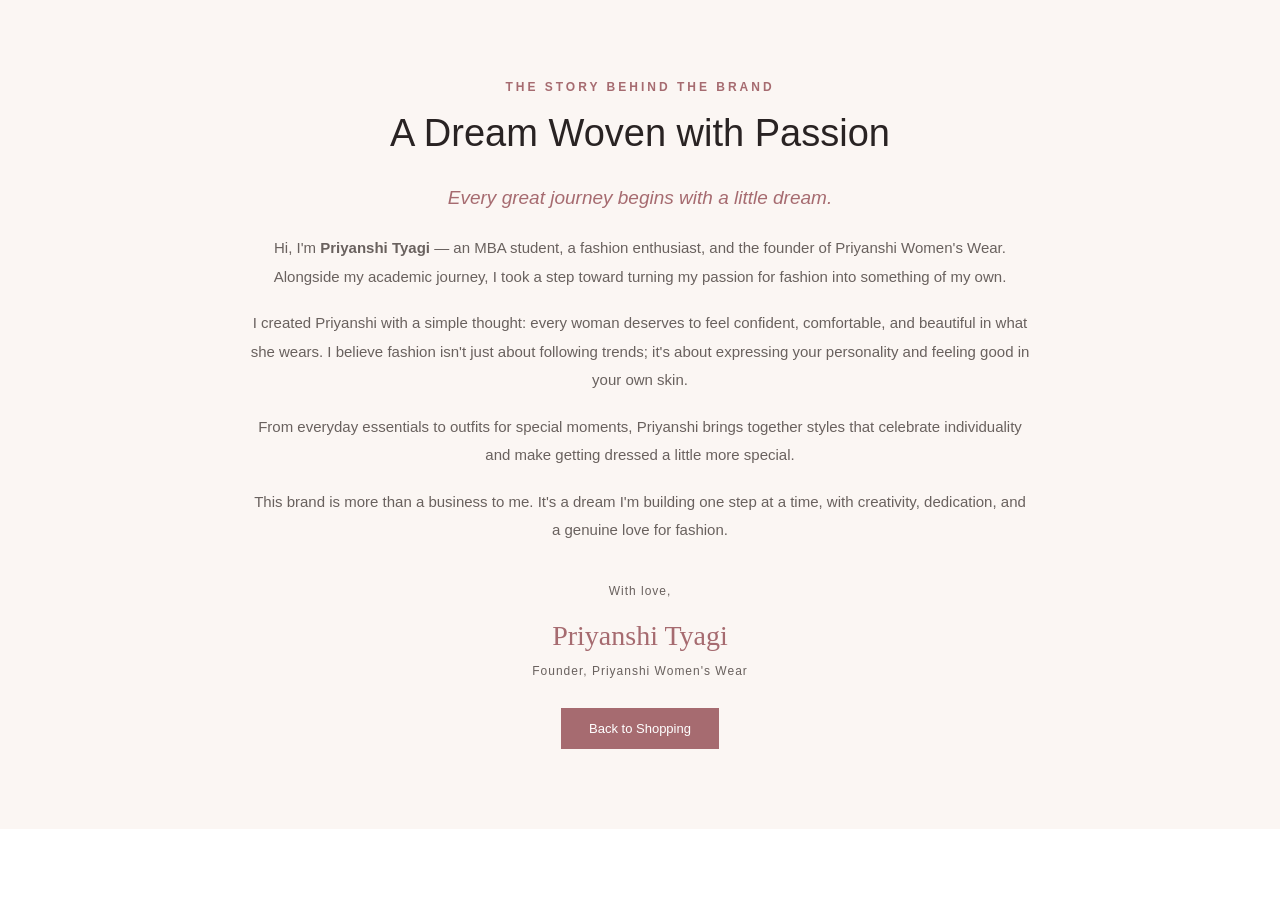
<file: about.html>
<!DOCTYPE html>
<html lang="en">

<head>
  <meta charset="UTF-8">
  <meta name="viewport" content="width=device-width, initial-scale=1.0">
  <title>About Us | Priyanshi Women's Wear</title>
  <link rel="stylesheet" href="./assets/css/style-prefix.css">

  <style>
    .about-page {
      min-height: 75vh;
      padding: 80px 20px;
      background: #fbf6f3;
      display: flex;
      align-items: center;
      justify-content: center;
    }

    .about-content {
      max-width: 780px;
      text-align: center;
      margin: auto;
    }

    .about-subtitle {
      color: #a66b70;
      font-size: 12px;
      font-weight: 600;
      letter-spacing: 3px;
      margin-bottom: 18px;
    }

    .about-title {
      color: #292323;
      font-size: 38px;
      font-weight: 500;
      margin-bottom: 25px;
    }

    .about-content p {
      color: #69615e;
      font-size: 15px;
      line-height: 1.9;
      margin-bottom: 18px;
    }

    .about-content .about-intro {
      color: #a66b70;
      font-size: 19px;
      font-style: italic;
    }

    .about-signature {
      margin: 35px 0 25px;
    }

    .about-signature h3 {
      color: #a66b70;
      font-family: cursive;
      font-size: 28px;
      font-weight: 500;
      margin: 8px 0;
    }

    .about-signature p {
      font-size: 12px;
      letter-spacing: 1px;
    }

    .about-button {
      display: inline-block;
      padding: 13px 28px;
      background: #a66b70;
      color: #fff;
      text-decoration: none;
      font-size: 13px;
      transition: background 0.25s ease;
    }

    .about-button:hover {
      background: #855158;
    }

    @media (max-width: 600px) {
      .about-page {
        padding: 50px 20px;
      }

      .about-title {
        font-size: 29px;
      }
    }
  </style>
</head>

<body>

  <main class="about-page">
    <section class="about-content">

      <div class="about-subtitle">THE STORY BEHIND THE BRAND</div>

      <h1 class="about-title">A Dream Woven with Passion</h1>

      <p class="about-intro">
        Every great journey begins with a little dream.
      </p>

      <p>
        Hi, I'm <strong>Priyanshi Tyagi</strong> — an MBA student,
        a fashion enthusiast, and the founder of Priyanshi Women's Wear.
        Alongside my academic journey, I took a step toward turning my
        passion for fashion into something of my own.
      </p>

      <p>
        I created Priyanshi with a simple thought: every woman deserves
        to feel confident, comfortable, and beautiful in what she wears.
        I believe fashion isn't just about following trends; it's about
        expressing your personality and feeling good in your own skin.
      </p>

      <p>
        From everyday essentials to outfits for special moments, Priyanshi
        brings together styles that celebrate individuality and make
        getting dressed a little more special.
      </p>

      <p>
        This brand is more than a business to me. It's a dream I'm
        building one step at a time, with creativity, dedication,
        and a genuine love for fashion.
      </p>

      <div class="about-signature">
        <p>With love,</p>
        <h3>Priyanshi Tyagi</h3>
        <p>Founder, Priyanshi Women's Wear</p>
      </div>

      <a href="./index.html" class="about-button">
        Back to Shopping
      </a>

    </section>
  </main>

</body>
</html>
</file>
<file: assets/css/style-prefix.css>
/*-----------------------------------*\
  #style.css
\*-----------------------------------*/

/**
 * copyright 2022 @codewithsadee 
 */





/*-----------------------------------*\
  #CUSTOM PROPERTY
\*-----------------------------------*/

:root {

  /**
   * colors
   */

  --spanish-gray: hsl(0, 0%, 60%);
  --sonic-silver: hsl(0, 0%, 47%);
  --eerie-black: hsl(0, 0%, 13%);
  --salmon-pink: hsl(353, 100%, 78%);
  --sandy-brown: hsl(29, 90%, 65%);
  --bittersweet: hsl(0, 100%, 70%);
  --ocean-green: hsl(152, 51%, 52%);
  --davys-gray: hsl(0, 0%, 33%);
  --cultured: hsl(0, 0%, 93%);
  --white: hsl(0, 100%, 100%);
  --onyx: hsl(0, 0%, 27%);

  /**
   * typography
   */

  --fs-1: 1.563rem;
  --fs-2: 1.375rem;
  --fs-3: 1.25rem;
  --fs-4: 1.125rem;
  --fs-5: 1rem;
  --fs-6: 0.938rem;
  --fs-7: 0.875rem;
  --fs-8: 0.813rem;
  --fs-9: 0.75rem;
  --fs-10: 0.688rem;
  --fs-11: 0.625rem;

  --weight-300: 300;
  --weight-400: 400;
  --weight-500: 500;
  --weight-600: 600;
  --weight-700: 700;

  /**
   * border-radius
   */

  --border-radius-md: 10px;
  --border-radius-sm: 5px;

  /**
   * transition 
   */

  --transition-timing: 0.2s ease;

}





/*-----------------------------------*\
  #RESET
\*-----------------------------------*/

*, *::before, *::after {
  margin: 0;
  padding: 0;
  -webkit-box-sizing: border-box;
          box-sizing: border-box;
}

a { text-decoration: none; }

li { list-style: none; }

button {
  background: none;
  font: inherit;
  border: none;
  cursor: pointer;
}

img, ion-icon, button, a { display: block; }

span { display: inline-block; }

html {
  font-family: "Poppins", sans-serif;
  -ms-scroll-chaining: none;
      overscroll-behavior: contain;
}

input {
  display: block;
  width: 100%;
  font: inherit;
}

input::-webkit-input-placeholder { font: inherit; }

input::-moz-placeholder { font: inherit; }

input:-ms-input-placeholder { font: inherit; }

input::-ms-input-placeholder { font: inherit; }

input::placeholder { font: inherit; }

body { background: var(--white); }

/**
 * scrollbar style
 */

body::-webkit-scrollbar { width: 15px; }

body::-webkit-scrollbar-track {
  background: var(--white);
  border-left: 1px solid var(--cultured);
}

body::-webkit-scrollbar-thumb {
  background: hsl(0, 0%, 80%);
  border: 3px solid var(--white);
  -webkit-border-radius: 10px;
          border-radius: 10px;
}

body::-webkit-scrollbar-thumb:hover { background: hsl(0, 0%, 70%); }





/*-----------------------------------*\
  #REUSED STYLE
\*-----------------------------------*/

.container { padding: 0 15px; }

.has-scrollbar { padding-bottom: 5px; }

.has-scrollbar::-webkit-scrollbar {
  width: 12px; /* for vertical scroll */
  height: 12px; /* for horizontal scroll */
}

.has-scrollbar::-webkit-scrollbar-thumb {
  background: transparent;
  border: 3px solid var(--white);
  -webkit-border-radius: 20px;
          border-radius: 20px;
}

.has-scrollbar:hover::-webkit-scrollbar-thumb { background: hsl(0, 0%, 90%); }

.has-scrollbar::-webkit-scrollbar-thumb:hover { background: hsl(0, 0%, 80%); }

.title {
  color: var(--eerie-black);
  font-size: var(--fs-5);
  font-weight: var(--weight-600);
  letter-spacing: 0.4px;
  text-transform: capitalize;
  padding-bottom: 10px;
  border-bottom: 1px solid var(--cultured);
  margin-bottom: 30px;
}





/*-----------------------------------*\
  #MAIN
\*-----------------------------------*/

/**
 * overlay 
 */

.overlay {
  position: fixed;
  top: 0;
  left: 0;
  width: 100%;
  height: 100vh;
  background: hsla(0, 0%, 0%, 0.5);
  opacity: 0;
  pointer-events: none;
  z-index: 15;
  -webkit-transition: 0.5s ease;
  -o-transition: 0.5s ease;
  transition: 0.5s ease;
}

.overlay.active {
  opacity: 1;
  pointer-events: all;
}



/**
 * MODAL 
 */

.modal {
  position: fixed;
  top: 0;
  left: 0;
  width: 100%;
  height: 100vh;
  background: hsla(0, 0%, 0%, 0.5);
  display: -webkit-box;
  display: -webkit-flex;
  display: -ms-flexbox;
  display: flex;
  -webkit-box-pack: center;
  -webkit-justify-content: center;
      -ms-flex-pack: center;
          justify-content: center;
  -webkit-box-align: center;
  -webkit-align-items: center;
      -ms-flex-align: center;
          align-items: center;
  opacity: 0;
  visibility: hidden;
  pointer-events: none;
  z-index: 10;
  -webkit-animation: popup 1s ease-in-out 5s forwards;
          animation: popup 1s ease-in-out 5s forwards;
}

@-webkit-keyframes popup {

  0% {
    opacity: 0;
    visibility: hidden;
    pointer-events: none;
  }

  100% {
    opacity: 1;
    visibility: visible;
    pointer-events: all;
  }

}

@keyframes popup {

  0% {
    opacity: 0;
    visibility: hidden;
    pointer-events: none;
  }

  100% {
    opacity: 1;
    visibility: visible;
    pointer-events: all;
  }

}

.modal.closed { display: none; }

.modal-close-overlay {
  position: absolute;
  top: 0;
  left: 0;
  width: 100%;
  height: 100%;
  z-index: 1;
}

.newsletter-img { display: none; }

.modal-content {
  position: relative;
  max-width: 350px;
  margin: 20px;
  background: var(--white);
  -webkit-border-radius: var(--border-radius-md);
          border-radius: var(--border-radius-md);
  overflow: hidden;
  z-index: 2;
  -webkit-animation: scaleUp 0.5s ease-in-out 5s forwards;
          animation: scaleUp 0.5s ease-in-out 5s forwards;
}

@-webkit-keyframes scaleUp {

  0% { -webkit-transform: scale(0.9); transform: scale(0.9); }
  100% { -webkit-transform: scale(1); transform: scale(1); }

}

@keyframes scaleUp {

  0% { -webkit-transform: scale(0.9); transform: scale(0.9); }
  100% { -webkit-transform: scale(1); transform: scale(1); }

}

.modal-close-btn {
  position: absolute;
  top: 15px;
  right: 15px;
  background: var(--salmon-pink);
  color: var(--white);
  font-size: 16px;
  padding: 5px;
  -webkit-border-radius: var(--border-radius-sm);
          border-radius: var(--border-radius-sm);
}

.modal-close-btn:hover { opacity: 0.9; }

.modal-close-btn ion-icon { --ionicon-stroke-width: 70px; }

.newsletter {
  padding: 50px 30px;
  text-align: center;
}

.newsletter-header { margin-bottom: 20px; }

.newsletter-title {
  color: var(--onyx);
  font-size: var(--fs-2);
  font-weight: var(--weight-600);
  margin-bottom: 10px;
}

.newsletter-desc {
  color: var(--sonic-silver);
  font-size: var(--fs-7);
  line-height: 1.6;
}

.email-field {
  font-size: var(--fs-7);
  padding: 8px 16px;
  -webkit-border-radius: var(--border-radius-sm);
          border-radius: var(--border-radius-sm);
  border: 1px solid var(--cultured);
  margin-bottom: 16px;
}

.btn-newsletter {
  background: var(--eerie-black);
  color: var(--white);
  font-size: var(--fs-7);
  font-weight: var(--weight-600);
  text-transform: uppercase;
  padding: 10px 15px;
  -webkit-border-radius: var(--border-radius-sm);
          border-radius: var(--border-radius-sm);
  margin: auto;
  -webkit-transition: var(--transition-timing);
  -o-transition: var(--transition-timing);
  transition: var(--transition-timing);
}

.btn-newsletter:hover { background: var(--salmon-pink); }





/**
 * NOTIFICATION TOAST 
 */

.notification-toast {
  position: fixed;
  bottom: 80px;
  left: 20px;
  right: 20px;
  background: var(--white);
  max-width: 300px;
  display: -webkit-box;
  display: -webkit-flex;
  display: -ms-flexbox;
  display: flex;
  -webkit-box-align: start;
  -webkit-align-items: flex-start;
      -ms-flex-align: start;
          align-items: flex-start;
  gap: 15px;
  padding: 15px;
  -webkit-border-radius: var(--border-radius-md);
          border-radius: var(--border-radius-md);
  -webkit-box-shadow: 0 5px 20px hsla(0, 0%, 0%, 0.15);
          box-shadow: 0 5px 20px hsla(0, 0%, 0%, 0.15);
  -webkit-transform: translateX(-webkit-calc(-100% - 40px));
      -ms-transform: translateX(calc(-100% - 40px));
          transform: translateX(calc(-100% - 40px));
  -webkit-transition: 0.5s ease-in-out;
  -o-transition: 0.5s ease-in-out;
  transition: 0.5s ease-in-out;
  z-index: 5;
  -webkit-animation: slideInOut 10s ease-in-out infinite;
          animation: slideInOut 10s ease-in-out infinite;
}

@-webkit-keyframes slideInOut {

  0%,
  45%,
  100% {
    -webkit-transform: translateX(-webkit-calc(-100% - 40px));
            transform: translateX(calc(-100% - 40px));
    opacity: 0;
    visibility: hidden;
  }

  50%,
  95% {
    -webkit-transform: translateX(0);
            transform: translateX(0);
    opacity: 1;
    visibility: visible;
  }

}

@keyframes slideInOut {

  0%,
  45%,
  100% {
    -webkit-transform: translateX(-webkit-calc(-100% - 40px));
            transform: translateX(calc(-100% - 40px));
    opacity: 0;
    visibility: hidden;
  }

  50%,
  95% {
    -webkit-transform: translateX(0);
            transform: translateX(0);
    opacity: 1;
    visibility: visible;
  }

}

.notification-toast.closed { display: none; }

.toast-close-btn {
  position: absolute;
  top: 10px;
  right: 10px;
  color: var(--sonic-silver);
}

.toast-close-btn ion-icon { --ionicon-stroke-width: 50px; }

.toast-banner {
  width: 70px;
  height: 70px;
  border: 1px solid var(--cultured);
  -webkit-border-radius: var(--border-radius-sm);
          border-radius: var(--border-radius-sm);
}

.toast-banner img {
  width: 100%;
  height: 100%;
  -o-object-fit: contain;
     object-fit: contain;
  -o-object-position: center;
     object-position: center;
}

.toast-detail {
  width: -webkit-calc(100% - 85px);
  width: calc(100% - 85px);
  padding-right: 10px;
}

.toast-message {
  font-size: var(--fs-10);
  color: var(--sonic-silver);
  margin-bottom: 8px;
}

.toast-title {
  font-size: var(--fs-7);
  font-weight: var(--weight-500);
  color: var(--onyx);
}

.toast-meta {
  font-size: var(--fs-10);
  color: var(--sonic-silver);
}





/*-----------------------------------*\
  #HEADER
\*-----------------------------------*/

.header-top,
.header-user-actions,
.desktop-navigation-menu { display: none; }

.header-main {
  padding: 20px 0;
  border-bottom: 1px solid var(--cultured);
}

.header-logo { margin-bottom: 20px; }

.header-logo img { margin: auto; }

.header-search-container { position: relative; }

.header-search-container .search-field {
  font-size: var(--fs-7);
  color: var(--onyx);
  padding: 10px 15px;
  padding-right: 50px;
  border: 1px solid var(--cultured);
  -webkit-border-radius: var(--border-radius-md);
          border-radius: var(--border-radius-md);
}

.search-field::-webkit-search-cancel-button { display: none; }

.search-btn {
  background: var(--white);
  position: absolute;
  top: 50%;
  right: 2px;
  -webkit-transform: translateY(-50%);
      -ms-transform: translateY(-50%);
          transform: translateY(-50%);
  color: var(--onyx);
  font-size: 18px;
  padding: 8px 15px;
  -webkit-border-radius: var(--border-radius-md);
          border-radius: var(--border-radius-md);
  -webkit-transition: color var(--transition-timing);
  -o-transition: color var(--transition-timing);
  transition: color var(--transition-timing);
}

.search-btn:hover { color: var(--salmon-pink); }

.mobile-bottom-navigation {
  background: var(--white);
  position: fixed;
  bottom: 0;
  left: 50%;
  -webkit-transform: translateX(-50%);
      -ms-transform: translateX(-50%);
          transform: translateX(-50%);
  width: 100%;
  max-width: 500px;
  margin: auto;
  display: -webkit-box;
  display: -webkit-flex;
  display: -ms-flexbox;
  display: flex;
  -webkit-justify-content: space-around;
      -ms-flex-pack: distribute;
          justify-content: space-around;
  -webkit-box-align: center;
  -webkit-align-items: center;
      -ms-flex-align: center;
          align-items: center;
  padding: 5px 0;
  -webkit-box-shadow: 0 0 10px hsla(0, 0%, 0%, 0.25);
          box-shadow: 0 0 10px hsla(0, 0%, 0%, 0.25);
  z-index: 5;
}

.mobile-bottom-navigation .action-btn {
  position: relative;
  font-size: 26px;
  color: var(--eerie-black);
  padding: 10px;
}

.mobile-bottom-navigation .count {
  background: var(--bittersweet);
  color: var(--white);
  position: absolute;
  top: 0;
  right: 0;
  font-size: 12px;
  font-weight: var(--weight-500);
  line-height: 1;
  padding: 2px 4px;
  -webkit-border-radius: 20px;
          border-radius: 20px;
}

.mobile-navigation-menu {
  background: var(--white);
  position: fixed;
  top: 0;
  left: -100%;
  width: 100%;
  max-width: 320px;
  height: 100vh;
  padding: 20px;
  -webkit-box-shadow: 0 0 10px hsla(0, 0%, 0%, 0.1);
          box-shadow: 0 0 10px hsla(0, 0%, 0%, 0.1);
  overflow-y: scroll;
  -ms-scroll-chaining: none;
      overscroll-behavior: contain;
  visibility: hidden;
  -webkit-transition: 0.5s ease;
  -o-transition: 0.5s ease;
  transition: 0.5s ease;
  z-index: 20;
}

.mobile-navigation-menu.active {
  left: 0;
  visibility: visible;
}

.menu-top {
  padding-bottom: 15px;
  margin-bottom: 10px;
  display: -webkit-box;
  display: -webkit-flex;
  display: -ms-flexbox;
  display: flex;
  -webkit-box-pack: justify;
  -webkit-justify-content: space-between;
      -ms-flex-pack: justify;
          justify-content: space-between;
  -webkit-box-align: center;
  -webkit-align-items: center;
      -ms-flex-align: center;
          align-items: center;
  border-bottom: 2px solid var(--cultured);
}

.menu-top .menu-title {
  color: var(--salmon-pink);
  font-size: var(--fs-4);
  font-weight: var(--weight-600);
}

.menu-close-btn {
  color: var(--eerie-black);
  font-size: 22px;
}

.menu-close-btn ion-icon { --ionicon-stroke-width: 50px; }

.mobile-menu-category-list { margin-bottom: 30px; }

.menu-category .accordion-menu {
  width: 100%;
  display: -webkit-box;
  display: -webkit-flex;
  display: -ms-flexbox;
  display: flex;
  -webkit-box-pack: justify;
  -webkit-justify-content: space-between;
      -ms-flex-pack: justify;
          justify-content: space-between;
  -webkit-box-align: center;
  -webkit-align-items: center;
      -ms-flex-align: center;
          align-items: center;
}

.mobile-menu-category-list .menu-category { border-bottom: 1px solid var(--cultured); }

.mobile-menu-category-list .menu-title {
  color: var(--onyx);
  font-size: var(--fs-6);
  font-weight: var(--weight-500);
  padding: 12px 0;
}

.accordion-menu > div { font-size: 14px; }

.accordion-menu ion-icon {
  color: var(--onyx);
  --ionicon-stroke-width: 90px;
}

.accordion-menu.active .add-icon,
.accordion-menu .remove-icon { display: none; }

.accordion-menu .add-icon,
.accordion-menu.active .remove-icon { display: block; }

.menu-category .submenu-category-list { margin-left: 10px; }

.submenu-title {
  padding: 6px 0;
  font-size: var(--fs-6);
  color: var(--sonic-silver);
  font-weight: var(--weight-300);
}

.submenu-title:hover { color: var(--davys-gray); }

.submenu-category-list {
  max-height: 0;
  overflow: hidden;
  visibility: hidden;
  -webkit-transition: 0.5s ease-in-out;
  -o-transition: 0.5s ease-in-out;
  transition: 0.5s ease-in-out;
}

.submenu-category-list.active {
  max-height: 148px;
  visibility: visible;
}

.menu-bottom .menu-category-list { margin-bottom: 20px; }

.menu-bottom .menu-category { border-bottom: none; }

.menu-bottom .menu-title {
  font-size: var(--fs-6);
  font-weight: var(--weight-500);
  color: var(--eerie-black);
  padding: 12px 0;
}

.accordion-menu.active .caret-back { -webkit-transform: rotate(-0.25turn); -ms-transform: rotate(-0.25turn); transform: rotate(-0.25turn); }

.menu-bottom .submenu-category-list {
  border: 1px solid var(--cultured);
  -webkit-border-radius: var(--border-radius-md);
          border-radius: var(--border-radius-md);
  padding: 0 15px;
  margin-left: 0;
  -webkit-box-shadow: 0 0 10px hsla(0, 0%, 0%, 0.05);
          box-shadow: 0 0 10px hsla(0, 0%, 0%, 0.05);
}

.menu-bottom .submenu-category:not(:last-child) { border-bottom: 1px solid var(--cultured); }

.menu-social-container {
  display: -webkit-box;
  display: -webkit-flex;
  display: -ms-flexbox;
  display: flex;
  -webkit-box-pack: center;
  -webkit-justify-content: center;
      -ms-flex-pack: center;
          justify-content: center;
  -webkit-box-align: center;
  -webkit-align-items: center;
      -ms-flex-align: center;
          align-items: center;
  gap: 10px;
}

.menu-social-container .social-link {
  background: var(--cultured);
  color: var(--eerie-black);
  font-size: 20px;
  padding: 10px;
  -webkit-border-radius: var(--border-radius-md);
          border-radius: var(--border-radius-md);
}





/*-----------------------------------*\
  #BANNER
\*-----------------------------------*/

.banner { margin: 30px 0; }

.slider-container {
  display: -webkit-box;
  display: -webkit-flex;
  display: -ms-flexbox;
  display: flex;
  -webkit-box-align: center;
  -webkit-align-items: center;
      -ms-flex-align: center;
          align-items: center;
  gap: 10px;
  -webkit-border-radius: var(--border-radius-md);
          border-radius: var(--border-radius-md);
  overflow: auto hidden;
  -webkit-scroll-snap-type: inline mandatory;
      -ms-scroll-snap-type: inline mandatory;
          scroll-snap-type: inline mandatory;
  overscroll-behavior-inline: contain;
}

.slider-item {
  position: relative;
  min-width: 100%;
  max-height: 450px;
  aspect-ratio: 1 / 1;
  -webkit-border-radius: var(--border-radius-md);
          border-radius: var(--border-radius-md);
  overflow: hidden;
  scroll-snap-align: start;
}

.slider-item .banner-img {
  width: 100%;
  height: 100%;
  -o-object-fit: cover;
     object-fit: cover;
  -o-object-position: right;
     object-position: right;
}

.banner-content {
  background: hsla(0, 0%, 100%, 0.8);
  position: absolute;
  bottom: 25px;
  left: 25px;
  right: 25px;
  padding: 20px 25px;
  -webkit-border-radius: var(--border-radius-md);
          border-radius: var(--border-radius-md);
}

.banner-subtitle {
  color: var(--salmon-pink);
  font-size: var(--fs-7);
  font-weight: var(--weight-500);
  text-transform: capitalize;
  letter-spacing: 2px;
  margin-bottom: 10px;
}

.banner-title {
  color: var(--eerie-black);
  font-size: var(--fs-1);
  text-transform: uppercase;
  line-height: 1;
  margin-bottom: 10px;
}

.banner-text { display: none; }

.banner-btn {
  background: var(--salmon-pink);
  color: var(--white);
  width: -webkit-max-content;
  width: -moz-max-content;
  width: max-content;
  font-size: var(--fs-11);
  font-weight: var(--weight-600);
  text-transform: uppercase;
  padding: 4px 10px;
  -webkit-border-radius: var(--border-radius-sm);
          border-radius: var(--border-radius-sm);
  -webkit-transition: var(--transition-timing);
  -o-transition: var(--transition-timing);
  transition: var(--transition-timing);
}

.banner-btn:hover { background: var(--eerie-black); }





/*-----------------------------------*\
  #CATEGORY
\*-----------------------------------*/

.category { margin-bottom: 30px; }

.category-item-container {
  display: -webkit-box;
  display: -webkit-flex;
  display: -ms-flexbox;
  display: flex;
  -webkit-box-align: center;
  -webkit-align-items: center;
      -ms-flex-align: center;
          align-items: center;
  gap: 10px;
  overflow: auto hidden;
  -webkit-scroll-snap-type: inline mandatory;
      -ms-scroll-snap-type: inline mandatory;
          scroll-snap-type: inline mandatory;
  overscroll-behavior-inline: contain;
}

.category-item {
  min-width: 100%;
  display: -webkit-box;
  display: -webkit-flex;
  display: -ms-flexbox;
  display: flex;
  -webkit-box-align: center;
  -webkit-align-items: center;
      -ms-flex-align: center;
          align-items: center;
  gap: 10px;
  padding: 15px;
  border: 1px solid var(--cultured);
  -webkit-border-radius: var(--border-radius-md);
          border-radius: var(--border-radius-md);
  scroll-snap-align: start;
}

.category-img-box {
  background: var(--cultured);
  border: 1px solid hsl(0, 0%, 80%);
  padding: 10px;
  -webkit-border-radius: var(--border-radius-sm);
          border-radius: var(--border-radius-sm);
}

.category-content-box { width: 100%; }

.category-content-flex {
  display: -webkit-box;
  display: -webkit-flex;
  display: -ms-flexbox;
  display: flex;
  -webkit-box-pack: justify;
  -webkit-justify-content: space-between;
      -ms-flex-pack: justify;
          justify-content: space-between;
  -webkit-box-align: center;
  -webkit-align-items: center;
      -ms-flex-align: center;
          align-items: center;
  margin-bottom: 10px;
}

.category-item-title {
  color: var(--eerie-black);
  font-size: var(--fs-9);
  font-weight: var(--weight-600);
  text-transform: uppercase;
}

.category-item-amount {
  color: var(--sonic-silver);
  font-size: var(--fs-11);
}

.category-btn {
  color: var(--salmon-pink);
  font-size: var(--fs-9);
  font-weight: var(--weight-500);
  text-transform: capitalize;
}





/*-----------------------------------*\
  #SIDEBAR
\*-----------------------------------*/

.sidebar {
  background: var(--white);
  position: fixed;
  top: 0;
  left: -100%;
  bottom: 0;
  width: 100%;
  max-width: 320px;
  padding: 30px;
  overflow-y: scroll;
  -ms-scroll-chaining: none;
      overscroll-behavior: contain;
  visibility: hidden;
  -webkit-transition: 0.5s ease;
  -o-transition: 0.5s ease;
  transition: 0.5s ease;
  z-index: 20;
}

.sidebar.active {
  left: 0;
  visibility: visible;
}

.sidebar-category {
  margin-bottom: 15px;
  padding-bottom: 15px;
  border-bottom: 1px solid var(--cultured);
}

.sidebar-top {
  display: -webkit-box;
  display: -webkit-flex;
  display: -ms-flexbox;
  display: flex;
  -webkit-box-pack: justify;
  -webkit-justify-content: space-between;
      -ms-flex-pack: justify;
          justify-content: space-between;
  -webkit-box-align: center;
  -webkit-align-items: center;
      -ms-flex-align: center;
          align-items: center;
  margin-bottom: 10px;
}

.sidebar-title {
  color: var(--onyx);
  font-size: var(--fs-5);
  text-transform: uppercase;
  letter-spacing: 0.8px;
  font-weight: var(--weight-600);
}

.sidebar-close-btn {
  color: var(--eerie-black);
  font-size: 22px;
  font-weight: var(--weight-600);
}

.sidebar-close-btn ion-icon { --ionicon-stroke-width: 50px; }

.sidebar-accordion-menu {
  width: 100%;
  display: -webkit-box;
  display: -webkit-flex;
  display: -ms-flexbox;
  display: flex;
  -webkit-box-pack: justify;
  -webkit-justify-content: space-between;
      -ms-flex-pack: justify;
          justify-content: space-between;
  -webkit-box-align: center;
  -webkit-align-items: center;
      -ms-flex-align: center;
          align-items: center;
  padding: 7px 0;
}

.sidebar .menu-title-flex {
  display: -webkit-box;
  display: -webkit-flex;
  display: -ms-flexbox;
  display: flex;
  -webkit-box-align: center;
  -webkit-align-items: center;
      -ms-flex-align: center;
          align-items: center;
  gap: 10px;
}

.sidebar .menu-title {
  font-size: var(--fs-5);
  color: var(--sonic-silver);
  font-weight: var(--weight-500);
}

.sidebar-accordion-menu ion-icon {
  color: var(--sonic-silver);
  font-size: 14px;
  --ionicon-stroke-width: 70px;
}

.sidebar-submenu-category-list {
  border-top: 1px solid var(--cultured);
  max-height: 0;
  overflow: hidden;
  visibility: hidden;
  -webkit-transition: 0.5s ease-in-out;
  -o-transition: 0.5s ease-in-out;
  transition: 0.5s ease-in-out;
}

.sidebar-submenu-category-list.active {
  padding: 13px 0 8px;
  max-height: 122px;
  visibility: visible;
}

.sidebar-submenu-title {
  display: -webkit-box;
  display: -webkit-flex;
  display: -ms-flexbox;
  display: flex;
  -webkit-box-pack: justify;
  -webkit-justify-content: space-between;
      -ms-flex-pack: justify;
          justify-content: space-between;
  -webkit-box-align: center;
  -webkit-align-items: center;
      -ms-flex-align: center;
          align-items: center;
  color: var(--sonic-silver);
  font-size: var(--fs-7);
  padding: 2px 0;
}

.sidebar-submenu-title:hover { color: var(--eerie-black); }

.sidebar .product-name { text-transform: capitalize; }

.sidebar-accordion-menu.active .add-icon,
.sidebar-accordion-menu .remove-icon { display: none; }

.sidebar-accordion-menu .add-icon,
.sidebar-accordion-menu.active .remove-icon { display: block; }

.sidebar .showcase-heading {
  font-size: var(--fs-5);
  font-weight: var(--weight-600);
  color: var(--onyx);
  text-transform: uppercase;
  letter-spacing: 0.8px;
  margin-bottom: 15px;
}

.sidebar .showcase {
  display: -webkit-box;
  display: -webkit-flex;
  display: -ms-flexbox;
  display: flex;
  -webkit-box-align: center;
  -webkit-align-items: center;
      -ms-flex-align: center;
          align-items: center;
  gap: 15px;
}

.sidebar .showcase:not(:last-child) { margin-bottom: 15px; }

.sidebar .showcase-img { -webkit-border-radius: var(--border-radius-sm); border-radius: var(--border-radius-sm); }

.sidebar .showcase-content { width: -webkit-calc(100% - 90px); width: calc(100% - 90px); }

.sidebar .showcase-title {
  color: var(--onyx);
  font-size: var(--fs-7);
  font-weight: var(--weight-400);
  text-transform: capitalize;
  overflow: hidden;
  white-space: nowrap;
  -o-text-overflow: ellipsis;
     text-overflow: ellipsis;
  letter-spacing: 0.5px;
}

.sidebar .showcase-rating {
  display: -webkit-box;
  display: -webkit-flex;
  display: -ms-flexbox;
  display: flex;
  -webkit-box-align: center;
  -webkit-align-items: center;
      -ms-flex-align: center;
          align-items: center;
  color: var(--sandy-brown);
  font-size: 13px;
  padding: 4px 0;
}

.sidebar .price-box {
  display: -webkit-box;
  display: -webkit-flex;
  display: -ms-flexbox;
  display: flex;
  -webkit-box-align: center;
  -webkit-align-items: center;
      -ms-flex-align: center;
          align-items: center;
  gap: 15px;
}

.sidebar .price-box del {
  color: var(--sonic-silver);
  font-size: 13px;
}

.sidebar .price-box .price {
  font-size: var(--fs-7);
  font-weight: var(--weight-600);
  color: var(--davys-gray);
}





/*-----------------------------------*\
  #PRODUCT MINIMAL
\*-----------------------------------*/

.product-minimal { margin-bottom: 30px; }

.product-minimal .product-showcase { margin-bottom: 10px; }

.product-minimal .showcase-wrapper {
  display: -webkit-box;
  display: -webkit-flex;
  display: -ms-flexbox;
  display: flex;
  -webkit-box-align: center;
  -webkit-align-items: center;
      -ms-flex-align: center;
          align-items: center;
  overflow-x: auto;
  overscroll-behavior-inline: contain;
  -webkit-scroll-snap-type: inline mandatory;
      -ms-scroll-snap-type: inline mandatory;
          scroll-snap-type: inline mandatory;
}

.product-minimal .showcase-container {
  min-width: 100%;
  padding: 0 5px;
  scroll-snap-align: start;
}

.product-minimal .showcase {
  display: -webkit-box;
  display: -webkit-flex;
  display: -ms-flexbox;
  display: flex;
  -webkit-box-pack: start;
  -webkit-justify-content: flex-start;
      -ms-flex-pack: start;
          justify-content: flex-start;
  -webkit-box-align: center;
  -webkit-align-items: center;
      -ms-flex-align: center;
          align-items: center;
  gap: 15px;
  border: 1px solid var(--cultured);
  padding: 15px;
  -webkit-border-radius: var(--border-radius-md);
          border-radius: var(--border-radius-md);
}

.product-minimal .showcase:not(:last-child) { margin-bottom: 15px; }

.product-minimal .showcase-content { width: -webkit-calc(100% - 85px); width: calc(100% - 85px); }

.product-minimal .showcase-title {
  color: var(--eerie-black);
  font-size: var(--fs-7);
  font-weight: var(--weight-600);
  text-transform: capitalize;
  white-space: nowrap;
  overflow: hidden;
  -o-text-overflow: ellipsis;
     text-overflow: ellipsis;
  margin-bottom: 2px;
}

.product-minimal .showcase-category {
  width: -webkit-max-content;
  width: -moz-max-content;
  width: max-content;
  color: var(--davys-gray);
  font-size: var(--fs-8);
  text-transform: capitalize;
  margin-bottom: 3px;
}

.product-minimal .showcase-category:hover { color: var(--salmon-pink); }

.product-minimal .price-box {
  display: -webkit-box;
  display: -webkit-flex;
  display: -ms-flexbox;
  display: flex;
  -webkit-box-align: center;
  -webkit-align-items: center;
      -ms-flex-align: center;
          align-items: center;
  gap: 10px;
}

.product-minimal .price {
  font-size: var(--fs-7);
  font-weight: var(--weight-700);
  color: var(--salmon-pink);
}

.product-minimal .price-box del {
  font-size: var(--fs-9);
  color: var(--sonic-silver);
}





/*-----------------------------------*\
  #PRODUCT FEATURED
\*-----------------------------------*/

.product-featured { margin-bottom: 30px; }

.product-featured .showcase-wrapper {
  display: -webkit-box;
  display: -webkit-flex;
  display: -ms-flexbox;
  display: flex;
  -webkit-box-align: center;
  -webkit-align-items: center;
      -ms-flex-align: center;
          align-items: center;
  gap: 20px;
  overflow-x: auto;
  overscroll-behavior-inline: contain;
  -webkit-scroll-snap-type: inline mandatory;
      -ms-scroll-snap-type: inline mandatory;
          scroll-snap-type: inline mandatory;
}

.product-featured .showcase-container {
  min-width: 100%;
  padding: 30px;
  border: 1px solid var(--cultured);
  -webkit-border-radius: var(--border-radius-md);
          border-radius: var(--border-radius-md);
  scroll-snap-align: start;
}

.product-featured .showcase-img {
  width: 100%;
  height: 100%;
  -o-object-fit: cover;
     object-fit: cover;
}

.product-featured .showcase-content { margin-top: 30px; }

.product-featured .showcase-rating {
  color: var(--sandy-brown);
  display: -webkit-box;
  display: -webkit-flex;
  display: -ms-flexbox;
  display: flex;
  -webkit-box-align: center;
  -webkit-align-items: center;
      -ms-flex-align: center;
          align-items: center;
  font-size: 16px;
  margin-bottom: 15px;
}

.product-featured .showcase-title {
  font-size: var(--fs-7);
  color: var(--eerie-black);
  overflow: hidden;
  white-space: nowrap;
  -o-text-overflow: ellipsis;
     text-overflow: ellipsis;
  text-transform: uppercase;
  margin-bottom: 3px;
}

.product-featured .showcase-desc {
  color: var(--sonic-silver);
  font-size: var(--fs-7);
  font-weight: var(--weight-300);
  margin-bottom: 10px;
}

.product-featured .price-box {
  font-size: var(--fs-3);
  display: -webkit-box;
  display: -webkit-flex;
  display: -ms-flexbox;
  display: flex;
  gap: 10px;
  margin-bottom: 10px;
}

.product-featured .price {
  color: var(--salmon-pink);
  font-weight: var(--weight-700);
}

.product-featured del {
  color: var(--sonic-silver);
  font-weight: var(--weight-300);
}

.product-featured .add-cart-btn {
  background: var(--salmon-pink);
  padding: 8px 15px;
  color: var(--white);
  font-weight: var(--fs-9);
  font-weight: var(--weight-700);
  text-transform: uppercase;
  -webkit-border-radius: var(--border-radius-md);
          border-radius: var(--border-radius-md);
  margin-bottom: 15px;
  -webkit-transition: var(--transition-timing);
  -o-transition: var(--transition-timing);
  transition: var(--transition-timing);
}

.product-featured .add-cart-btn:hover {
  background: var(--eerie-black);
  color: var(--white);
}

.product-featured .showcase-status { margin-bottom: 15px; }

.product-featured .showcase-status .wrapper {
  display: -webkit-box;
  display: -webkit-flex;
  display: -ms-flexbox;
  display: flex;
  -webkit-box-pack: justify;
  -webkit-justify-content: space-between;
      -ms-flex-pack: justify;
          justify-content: space-between;
  -webkit-box-align: center;
  -webkit-align-items: center;
      -ms-flex-align: center;
          align-items: center;
  color: var(--eerie-black);
  font-size: var(--fs-9);
  font-weight: var(--weight-400);
  text-transform: uppercase;
  margin-bottom: 10px;
}

.product-featured .showcase-status-bar {
  background: var(--cultured);
  position: relative;
  height: 10px;
  -webkit-border-radius: 5px;
          border-radius: 5px;
}

.product-featured .showcase-status-bar::before {
  position: absolute;
  content: '';
  top: 3px;
  left: 3px;
  height: 4px;
  width: 40%;
  background: var(--salmon-pink);
  -webkit-border-radius: 4px;
          border-radius: 4px;
}

.product-featured .countdown-desc {
  color: var(--eerie-black);
  font-size: var(--fs-9);
  font-weight: var(--weight-600);
  text-transform: uppercase;
  margin-bottom: 10px;
}

.product-featured .countdown {
  display: -webkit-box;
  display: -webkit-flex;
  display: -ms-flexbox;
  display: flex;
  gap: 5px;
}

.product-featured .countdown-content {
  padding: 5px;
  background: var(--cultured);
  -webkit-border-radius: var(--border-radius-md);
          border-radius: var(--border-radius-md);
  text-align: center;
}

.product-featured .display-number {
  color: var(--eerie-black);
  font-size: var(--fs-5);
  font-weight: var(--weight-500);
  min-width: 40px;
}

.product-featured .display-text {
  color: var(--davys-gray);
  font-size: var(--fs-11);
}





/*-----------------------------------*\
  #PRODUCT GRID
\*-----------------------------------*/

.product-main { margin-bottom: 30px; }

.product-grid {
  display: -ms-grid;
  display: grid;
  -ms-grid-columns: 1fr;
  grid-template-columns: 1fr;
  gap: 25px;
}

.product-grid .showcase {
  border: 1px solid var(--cultured);
  -webkit-border-radius: var(--border-radius-md);
          border-radius: var(--border-radius-md);
  overflow: hidden;
  -webkit-transition: var(--transition-timing);
  -o-transition: var(--transition-timing);
  transition: var(--transition-timing);
}

.product-grid .showcase:hover { -webkit-box-shadow: 0 0 10px hsla(0, 0%, 0%, 0.1); box-shadow: 0 0 10px hsla(0, 0%, 0%, 0.1); }

.product-grid .showcase-banner { position: relative; }

.product-grid .product-img {
  width: 100%;
  height: 100%;
  -o-object-fit: cover;
     object-fit: cover;
  -webkit-transition: var(--transition-timing);
  -o-transition: var(--transition-timing);
  transition: var(--transition-timing);
}

.product-grid .product-img.default {
  position: relative;
  z-index: 1;
}

.product-grid .product-img.hover {
  position: absolute;
  top: 0;
  left: 0;
  z-index: 2;
  opacity: 0;
}

.product-grid .showcase:hover .product-img.hover { opacity: 1; }

.product-grid .showcase:hover .product-img.default { opacity: 0; }

.product-grid .showcase:hover .product-img { -webkit-transform: scale(1.1); -ms-transform: scale(1.1); transform: scale(1.1); }

.product-grid .showcase-badge {
  position: absolute;
  top: 15px;
  left: 15px;
  background: var(--ocean-green);
  font-size: var(--fs-8);
  font-weight: var(--weight-500);
  color: var(--white);
  padding: 0 8px;
  -webkit-border-radius: var(--border-radius-sm);
          border-radius: var(--border-radius-sm);
  z-index: 3;
}

.product-grid .showcase-badge.angle {
  top: 8px;
  left: -29px;
  -webkit-transform: rotate(-45deg);
      -ms-transform: rotate(-45deg);
          transform: rotate(-45deg);
  text-transform: uppercase;
  font-size: 11px;
  padding: 5px 40px;
}

.product-grid .showcase-badge.black { background: var(--eerie-black); }

.product-grid .showcase-badge.pink { background: var(--salmon-pink); }

.product-grid .showcase-actions {
  position: absolute;
  top: 10px;
  right: 10px;
  font-size: 20px;
  -webkit-transform: translateX(50px);
      -ms-transform: translateX(50px);
          transform: translateX(50px);
  -webkit-transition: var(--transition-timing);
  -o-transition: var(--transition-timing);
  transition: var(--transition-timing);
  z-index: 3;
}

.product-grid .showcase:hover .showcase-actions { -webkit-transform: translateX(0); -ms-transform: translateX(0); transform: translateX(0); }

.product-grid .btn-action {
  background: var(--white);
  color: var(--sonic-silver);
  margin-bottom: 5px;
  border: 1px solid var(--cultured);
  padding: 5px;
  -webkit-border-radius: var(--border-radius-sm);
          border-radius: var(--border-radius-sm);
  -webkit-transition: var(--transition-timing);
  -o-transition: var(--transition-timing);
  transition: var(--transition-timing);
}

.product-grid .btn-action:hover {
  background: var(--eerie-black);
  color: var(--white);
  border-color: var(--eerie-black);
}

.product-grid .showcase-content { padding: 15px 20px 0; }

.product-grid .showcase-category {
  color: var(--salmon-pink);
  font-size: var(--fs-9);
  font-weight: var(--weight-500);
  text-transform: uppercase;
  margin-bottom: 10px;
}

.product-grid .showcase-title {
  color: var(--sonic-silver);
  font-size: var(--fs-8);
  font-weight: var(--weight-300);
  text-transform: capitalize;
  letter-spacing: 1px;
  margin-bottom: 10px;
  -webkit-transition: var(--transition-timing);
  -o-transition: var(--transition-timing);
  transition: var(--transition-timing);
}

.product-grid .showcase-title:hover { color: var(--eerie-black); }

.product-grid .showcase-rating {
  display: -webkit-box;
  display: -webkit-flex;
  display: -ms-flexbox;
  display: flex;
  color: var(--sandy-brown);
  margin-bottom: 10px;
}

.product-grid .price-box {
  display: -webkit-box;
  display: -webkit-flex;
  display: -ms-flexbox;
  display: flex;
  gap: 10px;
  font-size: var(--fs-7);
  color: var(--eerie-black);
  margin-bottom: 10px;
}

.product-grid .price { font-weight: var(--weight-700); }

.product-grid del { color: var(--sonic-silver); }





/*-----------------------------------*\
  #TESTIMONIAL
\*-----------------------------------*/

.testimonials-box { margin-bottom: 50px; }

.testimonial-card {
  padding: 30px 20px;
  border: 1px solid var(--cultured);
  -webkit-border-radius: var(--border-radius-md);
          border-radius: var(--border-radius-md);
  text-align: center;
  margin-bottom: 25px;
}

.testimonial-banner {
  margin: auto;
  margin-bottom: 20px;
  -webkit-border-radius: 50%;
          border-radius: 50%;
}

.testimonial-name {
  font-weight: var(--weight-700);
  text-transform: uppercase;
  color: var(--sonic-silver);
  margin-bottom: 5px;
}

.testimonial-title {
  color: var(--onyx);
  font-size: var(--fs-7);
  margin-bottom: 15px;
}

.quotation-img {
  margin: auto;
  margin-bottom: 10px;
}

.testimonial-desc {
  max-width: 70%;
  margin: auto;
  color: var(--sonic-silver);
  font-size: var(--fs-7);
}





/*-----------------------------------*\
  #CTA
\*-----------------------------------*/

.cta-container {
  position: relative;
  aspect-ratio: 5 / 6;
  -webkit-border-radius: var(--border-radius-md);
          border-radius: var(--border-radius-md);
  overflow: hidden;
  margin-bottom: 25px;
}

.cta-banner {
  width: 100%;
  height: 100%;
  -o-object-fit: cover;
     object-fit: cover;
}

.cta-content {
  background: hsla(0, 0%, 100%, 0.7);
  position: absolute;
  top: 50%;
  left: 50%;
  -webkit-transform: translate(-50%, -50%);
      -ms-transform: translate(-50%, -50%);
          transform: translate(-50%, -50%);
  width: -webkit-fit-content;
  width: -moz-fit-content;
  width: fit-content;
  padding: 15px 20px;
  text-align: center;
  -webkit-border-radius: var(--border-radius-sm);
          border-radius: var(--border-radius-sm);
}

.cta-content .discount {
  background: var(--eerie-black);
  color: var(--white);
  font-size: var(--fs-11);
  font-weight: var(--weight-600);
  text-transform: uppercase;
  width: -webkit-max-content;
  width: -moz-max-content;
  width: max-content;
  margin: auto;
  padding: 0 5px;
  -webkit-border-radius: var(--border-radius-sm);
          border-radius: var(--border-radius-sm);
  margin-bottom: 5px;
}

.cta-title {
  color: var(--onyx);
  font-size: var(--fs-5);
  text-transform: capitalize;
  margin-bottom: 5px;
}

.cta-text {
  color: var(--sonic-silver);
  font-size: var(--fs-7);
  margin-bottom: 5px;
}

.cta-btn {
  font-size: var(--fs-9);
  color: var(--sonic-silver);
  text-transform: uppercase;
  font-weight: var(--weight-700);
  margin: auto;
}





/*-----------------------------------*\
  #SERVICE
\*-----------------------------------*/

.service-container {
  display: -webkit-box;
  display: -webkit-flex;
  display: -ms-flexbox;
  display: flex;
  -webkit-box-pack: center;
  -webkit-justify-content: center;
      -ms-flex-pack: center;
          justify-content: center;
  -webkit-box-align: center;
  -webkit-align-items: center;
      -ms-flex-align: center;
          align-items: center;
  -webkit-flex-wrap: wrap;
      -ms-flex-wrap: wrap;
          flex-wrap: wrap;
  gap: 30px;
  padding: 30px 15px;
  border: 1px solid var(--cultured);
  -webkit-border-radius: var(--border-radius-md);
          border-radius: var(--border-radius-md);
}

.service-item {
  min-width: 190px;
  display: -webkit-box;
  display: -webkit-flex;
  display: -ms-flexbox;
  display: flex;
  -webkit-box-align: center;
  -webkit-align-items: center;
      -ms-flex-align: center;
          align-items: center;
  gap: 15px;
}

.service-icon {
  font-size: 35px;
  color: var(--salmon-pink);
  -webkit-transition: var(--transition-timing);
  -o-transition: var(--transition-timing);
  transition: var(--transition-timing);
}

.service-icon ion-icon { --ionicon-stroke-width: 25px; }

.service-item:hover .service-icon { color: var(--eerie-black); }

.service-title {
  color: var(--sonic-silver);
  font-size: var(--fs-7);
  font-weight: var(--weight-600);
  text-transform: capitalize;
  margin-bottom: 5px;
}

.service-desc {
  color: var(--sonic-silver);
  font-size: var(--fs-9);
}





/*-----------------------------------*\
  #BLOG
\*-----------------------------------*/

.blog { margin-bottom: 30px; }

.blog-container {
  display: -webkit-box;
  display: -webkit-flex;
  display: -ms-flexbox;
  display: flex;
  -webkit-box-align: start;
  -webkit-align-items: flex-start;
      -ms-flex-align: start;
          align-items: flex-start;
  gap: 15px;
  overflow-x: auto;
  overscroll-behavior-inline: contain;
  -webkit-scroll-snap-type: inline mandatory;
      -ms-scroll-snap-type: inline mandatory;
          scroll-snap-type: inline mandatory;
}

.blog-card {
  min-width: 100%;
  scroll-snap-align: start;
}

.blog-banner {
  width: 100%;
  -webkit-border-radius: var(--border-radius-md);
          border-radius: var(--border-radius-md);
  margin-bottom: 20px;
}

.blog-category {
  width: -webkit-max-content;
  width: -moz-max-content;
  width: max-content;
  color: var(--salmon-pink);
  font-size: var(--fs-8);
}

.blog-title {
  color: var(--eerie-black);
  font-size: var(--fs-5);
  font-weight: var(--weight-600);
  line-height: 1.4;
  margin-bottom: 5px;
  -webkit-transition: var(--transition-timing);
  -o-transition: var(--transition-timing);
  transition: var(--transition-timing);
}

.blog-title:hover { color: var(--salmon-pink); }

.blog-meta {
  color: var(--sonic-silver);
  font-size: var(--fs-7);
}

.blog-meta cite {
  font-style: normal;
  color: var(--davys-gray);
}





/*-----------------------------------*\
  #FOOTER
\*-----------------------------------*/

footer {
  background: var(--eerie-black);
  padding: 30px 0;
}

.footer-category {
  margin-bottom: 30px;
  padding-bottom: 15px;
  border-bottom: 1px solid var(--onyx);
}

.footer-category-title {
  color: var(--salmon-pink);
  font-size: var(--fs-6);
  font-weight: var(--weight-600);
  text-transform: uppercase;
  margin-bottom: 15px;
}

.footer-category-box {
  display: -webkit-box;
  display: -webkit-flex;
  display: -ms-flexbox;
  display: flex;
  -webkit-flex-wrap: wrap;
      -ms-flex-wrap: wrap;
          flex-wrap: wrap;
  -webkit-box-pack: start;
  -webkit-justify-content: flex-start;
      -ms-flex-pack: start;
          justify-content: flex-start;
  -webkit-box-align: center;
  -webkit-align-items: center;
      -ms-flex-align: center;
          align-items: center;
  -webkit-column-gap: 20px;
     -moz-column-gap: 20px;
          column-gap: 20px;
  row-gap: 3px;
  margin-bottom: 15px;
}

.category-box-title {
  color: var(--spanish-gray);
  font-size: var(--fs-8);
  font-weight: var(--weight-600);
  text-transform: uppercase;
}

.footer-category-link {
  position: relative;
  color: var(--sonic-silver);
  font-size: var(--fs-7);
  text-transform: capitalize;
  -webkit-transition: var(--transition-timing);
  -o-transition: var(--transition-timing);
  transition: var(--transition-timing);
}

.footer-category-link:hover { color: var(--spanish-gray); }

.footer-category-link:not(:last-child)::after {
  position: absolute;
  content: '';
  top: 3px;
  right: -10px;
  background: var(--sonic-silver);
  width: 1px;
  height: 15px;
}


/**
 * footer nav 
 */

.footer-nav {
  border-bottom: 1px solid var(--onyx);
  padding-bottom: 30px;
  margin-bottom: 30px;
}

.footer-nav-list:not(:last-child) { margin-bottom: 20px; }

.footer-nav .nav-title {
  position: relative;
  color: var(--white);
  font-size: var(--fs-7);
  text-transform: uppercase;
  margin-bottom: 15px;
  padding-bottom: 5px;
}

.footer-nav .nav-title::before {
  content: '';
  position: absolute;
  bottom: 0;
  left: 0;
  background: var(--salmon-pink);
  width: 60px;
  height: 1px;
}

.footer-nav-item { padding: 3px 0; }

.footer-nav-link,
.footer-nav-item .content {
  width: -webkit-max-content;
  width: -moz-max-content;
  width: max-content;
  color: var(--sonic-silver);
  font-size: var(--fs-7);
  text-transform: capitalize;
  -webkit-transition: var(--transition-timing);
  -o-transition: var(--transition-timing);
  transition: var(--transition-timing);
}

.footer-nav-link:hover { color: var(--salmon-pink); }

.footer-nav-item.flex {
  display: -webkit-box;
  display: -webkit-flex;
  display: -ms-flexbox;
  display: flex;
  -webkit-box-align: start;
  -webkit-align-items: flex-start;
      -ms-flex-align: start;
          align-items: flex-start;
  gap: 10px;
}

.footer-nav-item .content {
  font-style: normal;
  margin-bottom: 5px;
}

.footer-nav-item .icon-box {
  color: var(--sonic-silver);
  font-size: 25px;
}

.footer-nav-item .icon-box ion-icon { --ionicon-stroke-width: 30px; }

.footer-nav .social-link {
  display: -webkit-box;
  display: -webkit-flex;
  display: -ms-flexbox;
  display: flex;
  -webkit-box-pack: start;
  -webkit-justify-content: flex-start;
      -ms-flex-pack: start;
          justify-content: flex-start;
  -webkit-box-align: center;
  -webkit-align-items: center;
      -ms-flex-align: center;
          align-items: center;
  gap: 10px;
}

.social-link .footer-nav-link { font-size: 25px; }

.footer-bottom {
  margin-bottom: 50px;
  text-align: center;
}

.payment-img {
  max-width: 335px;
  width: 100%;
  margin: auto;
  margin-bottom: 15px;
}

.copyright {
  color: var(--sonic-silver);
  font-size: var(--fs-8);
  font-weight: var(--weight-500);
  text-transform: capitalize;
  letter-spacing: 1.2px;
}

.copyright a {
  display: inline;
  color: inherit;
}





/*-----------------------------------*\
  #RESPONSIVE
\*-----------------------------------*/


/**
 * responsive larger than 480px screen
 */

@media (min-width: 480px) {

  /**
   * #CUSTOM PROPERTY
   */

  :root {

    /**
     * typography 
     */

    --fs-1: 1.875rem;

  }



  /**
   * #HEADER
   */

  .header-top {
    display: block;
    padding: 10px 0;
    border-bottom: 1px solid var(--cultured);
  }

  .header-social-container,
  .header-top-actions { display: none; }

  .header-alert-news {
    color: var(--sonic-silver);
    font-size: var(--fs-9);
    text-transform: uppercase;
  }

  .header-alert-news b { font-weight: var(--weight-500); }

  .header-main { padding: 25px 0; }

  .mobile-bottom-navigation {
    -webkit-border-top-left-radius: var(--border-radius-md);
            border-top-left-radius: var(--border-radius-md);
    -webkit-border-top-right-radius: var(--border-radius-md);
            border-top-right-radius: var(--border-radius-md);
  }



  /**
   * #BANNER
   */

  .slider-item { aspect-ratio: 5 / 3; }

  .banner-content {
    top: 50%;
    right: auto;
    bottom: auto;
    -webkit-transform: translateY(-50%);
        -ms-transform: translateY(-50%);
            transform: translateY(-50%);
    max-width: 320px;
  }

  .banner-subtitle { --fs-7: 1rem; }

  .banner-text {
    display: block;
    color: var(--sonic-silver);
    font-size: var(--fs-7);
    font-weight: var(--weight-500);
    margin-bottom: 10px;
  }

  .banner-text b { font-size: var(--fs-2); }

  .banner-btn { padding: 7px 20px; }



  /**
   * #PRODUCT 
   */

  .product-grid {
    -ms-grid-columns: 1fr 30px 1fr;
    grid-template-columns: 1fr 1fr;
    gap: 30px;
  }



  /**
   * #CTA
   */

  .cta-content { padding: 40px; }

  .cta-content .discount {
    --fs-11: 0.875rem;
    padding: 5px 10px;
  }

  .cta-title { --fs-5: 1.5rem; }

  .cta-text { --fs-7: 1rem; }

  .cta-btn { --fs-9: 1rem; }



  /**
   * #FOOTER
   */

  .copyright { --fs-8: 0.875rem; }

}





/**
 * responsive larger than 570px screen
 */

@media (min-width: 570px) {

  /**
   * #HEADER
   */

  .header-top .container,
  .header-main .container {
    display: -webkit-box;
    display: -webkit-flex;
    display: -ms-flexbox;
    display: flex;
    -webkit-box-pack: justify;
    -webkit-justify-content: space-between;
        -ms-flex-pack: justify;
            justify-content: space-between;
    -webkit-box-align: center;
    -webkit-align-items: center;
        -ms-flex-align: center;
            align-items: center;
  }

  .header-logo { margin-bottom: 0; }

  .header-top-actions {
    display: -webkit-box;
    display: -webkit-flex;
    display: -ms-flexbox;
    display: flex;
    -webkit-box-align: center;
    -webkit-align-items: center;
        -ms-flex-align: center;
            align-items: center;
    gap: 10px;
  }

  .header-top-actions select {
    border: none;
    display: block;
    min-width: 80px;
    padding: 5px 0;
    font: inherit;
    color: var(--sonic-silver);
    font-size: var(--fs-8);
    text-transform: uppercase;
    cursor: pointer;
    -webkit-transition: var(--transition-timing);
    -o-transition: var(--transition-timing);
    transition: var(--transition-timing);
  }

  .header-top-actions select:hover { color: var(--eerie-black); }

  .header-search-container { min-width: 300px; }



  /**
   * #BANNER
   */

  .slider-item { aspect-ratio: 4 / 2; }

  .banner-content { background: none; }



  /**
   * #CATEGORY
   */

  .category-item-container { gap: 30px; }

  .category-item { min-width: -webkit-calc(50% - 15px); min-width: calc(50% - 15px); }



  /**
   * #PRODUCT
   */

  .product-minimal .showcase-container { min-width: 50%; }

  .product-featured .showcase-img {
    max-width: 450px;
    margin: auto;
  }

  .product-featured .countdown { gap: 20px; }



  /**
   * #CTA
   */

  .cta-container { aspect-ratio: 6 / 5; }



  /**
   * #BLOG
   */

  .blog-container { gap: 30px; }

  .blog-card { min-width: -webkit-calc(50% - 15px); min-width: calc(50% - 15px); }

}





/**
 * responsive larger than 768px screen
 */

@media (min-width: 768px) {

  /**
   * #CUSTOM PROPERTY
   */

  :root {

    /**
     * typography 
     */

    --fs-1: 2.375rem;

  }



  /**
   * #BASE 
   */

  html { font-size: 17px; }



  /**
   * #REUSED STYLE 
   */

  .container {
    max-width: 750px;
    margin: auto;
  }


  
  /**
   * #MODAL 
   */

  .modal-content {
    display: -webkit-box;
    display: -webkit-flex;
    display: -ms-flexbox;
    display: flex;
    -webkit-box-align: center;
    -webkit-align-items: center;
        -ms-flex-align: center;
            align-items: center;
    max-width: 750px;
    width: -webkit-fit-content;
    width: -moz-fit-content;
    width: fit-content;
  }

  .newsletter-img { display: block; }

  .newsletter { text-align: left; }



  /**
   * #HEADER 
   */

  .header-main .container { gap: 80px; }

  .header-search-container { -webkit-box-flex: 1; -webkit-flex-grow: 1; -ms-flex-positive: 1; flex-grow: 1; }



  /**
   * #BANNER 
   */

  .slider-item {
    aspect-ratio: auto;
    height: 350px;
  }

  .banner-content { max-width: 380px; }

  .banner-subtitle { --fs-7: 1.25rem; }

  .banner-text { --fs-7: 1.125rem; }

  .banner-text b { --fs-2: 1.875rem; }

  .banner-btn { --fs-11: 0.75rem; }



  /**
   * #CATEGORY 
   */

  .category-img-box { padding: 20px; }



  /**
   * #PRODUCT 
   */

  .product-minimal {
    display: -webkit-box;
    display: -webkit-flex;
    display: -ms-flexbox;
    display: flex;
    -webkit-flex-wrap: wrap;
        -ms-flex-wrap: wrap;
            flex-wrap: wrap;
    -webkit-box-pack: center;
    -webkit-justify-content: center;
        -ms-flex-pack: center;
            justify-content: center;
    gap: 20px;
  }

  .product-minimal .product-showcase {
    min-width: -webkit-calc(50% - 10px);
    min-width: calc(50% - 10px);
    width: -webkit-calc(50% - 10px);
    width: calc(50% - 10px);
  }

  .product-minimal .showcase-container { min-width: 100%; }
  
  .product-featured .showcase {
    display: -webkit-box;
    display: -webkit-flex;
    display: -ms-flexbox;
    display: flex;
    -webkit-box-pack: center;
    -webkit-justify-content: center;
        -ms-flex-pack: center;
            justify-content: center;
    -webkit-box-align: center;
    -webkit-align-items: center;
        -ms-flex-align: center;
            align-items: center;
    gap: 20px;
  }

  .product-featured .showcase-img { max-width: -webkit-fit-content; max-width: -moz-fit-content; max-width: fit-content; }

  .product-featured .showcase-content {
    margin-top: 0;
    min-width: -webkit-calc(100% - 345px);
    min-width: calc(100% - 345px);
  }



  /**
   * #FOOTER 
   */

  .footer-nav .container {
    display: -webkit-box;
    display: -webkit-flex;
    display: -ms-flexbox;
    display: flex;
    -webkit-flex-wrap: wrap;
        -ms-flex-wrap: wrap;
            flex-wrap: wrap;
    row-gap: 50px;
    -webkit-column-gap: 20px;
       -moz-column-gap: 20px;
            column-gap: 20px;
  }

  .footer-nav-list {
    min-width: -webkit-calc(33.33% - 15px);
    min-width: calc(33.33% - 15px);
    width: -webkit-calc(33.33% - 15px);
    width: calc(33.33% - 15px);
    -webkit-box-flex: 1;
    -webkit-flex-grow: 1;
        -ms-flex-positive: 1;
            flex-grow: 1;
  }

  .footer-nav-list:not(:last-child) { margin-bottom: 0; }

}





/**
 * responsive larger than 1024px screen
 */

@media (min-width: 1024px) {

  /**
   * #CUSTOM PROPERTY
   */

  :root {

    /**
     * typography 
     */

    --fs-1: 2.625rem;
    --fs-2: 1.125rem;

  }



  /**
   * #REUSED STYLE 
   */

  .container { max-width: 980px; }



  /**
   * #NOTIFICATION TOAST 
   */

  .notification-toast { bottom: 30px; }



  /**
   * #HEADER 
   */

  .header-social-container {
    display: -webkit-box;
    display: -webkit-flex;
    display: -ms-flexbox;
    display: flex;
    -webkit-box-align: center;
    -webkit-align-items: center;
        -ms-flex-align: center;
            align-items: center;
    gap: 5px;
  }

  .header-social-container .social-link {
    padding: 5px;
    background: hsl(0, 0%, 95%);
    -webkit-border-radius: var(--border-radius-sm);
            border-radius: var(--border-radius-sm);
    color: var(--sonic-silver);
    -webkit-transition: var(--transition-timing);
    -o-transition: var(--transition-timing);
    transition: var(--transition-timing);
  }

  .header-social-container .social-link:hover {
    background: var(--salmon-pink);
    color: var(--white);
  }

  .header-user-actions {
    display: -webkit-box;
    display: -webkit-flex;
    display: -ms-flexbox;
    display: flex;
    -webkit-box-align: center;
    -webkit-align-items: center;
        -ms-flex-align: center;
            align-items: center;
    gap: 15px;
  }

  .header-user-actions .action-btn {
    position: relative;
    font-size: 35px;
    color: var(--onyx);
    padding: 5px;
  }

  .header-user-actions .count {
    position: absolute;
    top: -2px;
    right: -3px;
    background: var(--bittersweet);
    color: var(--white);
    font-size: 12px;
    font-weight: var(--weight-500);
    line-height: 1;
    padding: 2px 4px;
    -webkit-border-radius: 20px;
            border-radius: 20px;
  }

  .desktop-navigation-menu { display: block; }

  .desktop-menu-category-list {
    position: relative;
    display: -webkit-box;
    display: -webkit-flex;
    display: -ms-flexbox;
    display: flex;
    -webkit-box-pack: center;
    -webkit-justify-content: center;
        -ms-flex-pack: center;
            justify-content: center;
    -webkit-box-align: center;
    -webkit-align-items: center;
        -ms-flex-align: center;
            align-items: center;
    gap: 30px;
  }

  .desktop-menu-category-list .menu-category:not(:nth-child(2)) { position: relative; }

  .desktop-menu-category-list .menu-category > .menu-title {
    position: relative;
    color: var(--onyx);
    font-size: var(--fs-7);
    font-weight: var(--weight-600);
    text-transform: uppercase;
    padding: 15px 0;
    -webkit-transition: var(--transition-timing);
    -o-transition: var(--transition-timing);
    transition: var(--transition-timing);
  }

  .desktop-menu-category-list .menu-category > .menu-title:hover { color: var(--salmon-pink); }
  
  .desktop-menu-category-list .menu-category > .menu-title::after {
    content: '';
    position: absolute;
    bottom: 0;
    left: 0;
    width: 100%;
    height: 2px;
    background: var(--salmon-pink);
    -webkit-transform: scaleX(0);
        -ms-transform: scaleX(0);
            transform: scaleX(0);
    -webkit-transform-origin: left;
        -ms-transform-origin: left;
            transform-origin: left;
    -webkit-transition: var(--transition-timing);
    -o-transition: var(--transition-timing);
    transition: var(--transition-timing);
  }

  .desktop-menu-category-list .menu-category > .menu-title:hover::after { -webkit-transform: scaleX(1); -ms-transform: scaleX(1); transform: scaleX(1); }

  .dropdown-panel {
    position: absolute;
    top: 100%;
    left: 0;
    background: var(--white);
    width: 100%;
    display: -ms-grid;
    display: grid;
    -ms-grid-columns: 1fr 30px 1fr 30px 1fr 30px 1fr;
    grid-template-columns: repeat(4, 1fr);
    gap: 30px;
    padding: 30px;
    border: 1px solid var(--cultured);
    -webkit-box-shadow: 0 3px 5px hsla(0, 0%, 0%, 0.1);
            box-shadow: 0 3px 5px hsla(0, 0%, 0%, 0.1);
    -webkit-border-radius: var(--border-radius-md);
            border-radius: var(--border-radius-md);
    -webkit-transform: translateY(50px);
        -ms-transform: translateY(50px);
            transform: translateY(50px);
    opacity: 0;
    visibility: hidden;
    pointer-events: none;
    -webkit-transition: var(--transition-timing);
    -o-transition: var(--transition-timing);
    transition: var(--transition-timing);
    z-index: 5;
  }

  .desktop-menu-category-list .menu-category:hover > .dropdown-panel {
    -webkit-transform: translateY(0);
        -ms-transform: translateY(0);
            transform: translateY(0);
    opacity: 1;
    visibility: visible;
    pointer-events: all;
  }

  .dropdown-panel-list .menu-title a {
    color: var(--onyx);
    font-size: var(--fs-7);
    font-weight: var(--weight-600);
    padding-bottom: 10px;
    border-bottom: 1px solid var(--cultured);
    margin-bottom: 10px;
  }

  .panel-list-item a {
    color: var(--sonic-silver);
    font-size: var(--fs-7);
    text-transform: capitalize;
    -webkit-transition: var(--transition-timing);
    -o-transition: var(--transition-timing);
    transition: var(--transition-timing);
  }

  .panel-list-item a:hover { color: var(--salmon-pink); }

  .panel-list-item:not(:last-child) a { padding: 4px 0; }

  .panel-list-item:last-child { margin-top: 20px; }

  .panel-list-item img {
    width: 100%;
    height: auto;
    -webkit-border-radius: var(--border-radius-sm);
            border-radius: var(--border-radius-sm);
  }

  .dropdown-list {
    position: absolute;
    top: 100%;
    left: 0;
    width: 200px;
    background: var(--white);
    padding: 20px 0;
    -webkit-border-radius: var(--border-radius-md);
            border-radius: var(--border-radius-md);
    border: 1px solid var(--cultured);
    -webkit-box-shadow: 0 3px 5px hsla(0, 0%, 0%, 0.1);
            box-shadow: 0 3px 5px hsla(0, 0%, 0%, 0.1);
    -webkit-transform: translateY(50px);
        -ms-transform: translateY(50px);
            transform: translateY(50px);
    opacity: 0;
    visibility: hidden;
    pointer-events: none;
    -webkit-transition: var(--transition-timing);
    -o-transition: var(--transition-timing);
    transition: var(--transition-timing);
    z-index: 5;
  }

  .desktop-menu-category-list .menu-category:hover > .dropdown-list {
    -webkit-transform: translateY(0);
        -ms-transform: translateY(0);
            transform: translateY(0);
    opacity: 1;
    visibility: visible;
    pointer-events: all;
  }

  .dropdown-list .dropdown-item a {
    color: var(--sonic-silver);
    font-size: var(--fs-7);
    text-transform: capitalize;
    padding: 4px 20px;
    -webkit-transition: var(--transition-timing);
    -o-transition: var(--transition-timing);
    transition: var(--transition-timing);
  }

  .dropdown-list .dropdown-item a:hover { color: var(--salmon-pink); }

  .mobile-bottom-navigation { display: none; }



  /**
   * #BANNER 
   */

  .banner { margin-top: 0; }

  .slider-item { height: 380px; }

  .banner-content {
    left: 75px;
    max-width: 400px;
  }

  .banner-subtitle { --fs-7: 1.625rem; }

  .banner-text { --fs-7: 1.375rem; }

  .banner-btn { --fs-11: 0.875rem; }



  /**
   * #CATEGORY 
   */

  .category-item { min-width: -webkit-calc(33.33% - 20px); min-width: calc(33.33% - 20px); }

  .category-img-box { padding: 10px; }



  /**
   * #PRODUCT 
   */

  .product-container .container {
    position: relative;
    display: -webkit-box;
    display: -webkit-flex;
    display: -ms-flexbox;
    display: flex;
    -webkit-box-align: start;
    -webkit-align-items: flex-start;
        -ms-flex-align: start;
            align-items: flex-start;
    gap: 30px;
    margin-bottom: 30px;
  }

  .sidebar {
    --fs-5: 0.941rem;

    position: -webkit-sticky;

    position: sticky;
    top: 30px;
    left: 0;
    padding: 0;
    min-width: -webkit-calc(25% - 15px);
    min-width: calc(25% - 15px);
    margin-bottom: 30px;
    visibility: visible;
    overflow-y: auto;
    -ms-scroll-chaining: chained;
        overscroll-behavior: auto;
    z-index: 0;
  }

  .sidebar-category {
    padding: 20px;
    margin-bottom: 30px;
    border: 1px solid var(--cultured);
    -webkit-border-radius: var(--border-radius-md);
            border-radius: var(--border-radius-md);
  }

  .sidebar-close-btn { display: none; }

  .product-box { min-width: -webkit-calc(75% - 15px); min-width: calc(75% - 15px); }

  .product-minimal { margin-bottom: 20px; }

  .product-minimal .product-showcase {
    min-width: -webkit-calc(33.33% - 14px);
    min-width: calc(33.33% - 14px);
    width: -webkit-calc(33.33% - 14px);
    width: calc(33.33% - 14px);
    -webkit-box-flex: 1;
    -webkit-flex-grow: 1;
        -ms-flex-positive: 1;
            flex-grow: 1;
  }

  .product-minimal .showcase-wrapper { gap: 10px; }

  .product-minimal .showcase-container { padding: 2px; }

  .product-featured .countdown-content { padding: 5px 10px; }

  .product-grid { -ms-grid-columns: (1fr)[3]; grid-template-columns: repeat(3, 1fr); }



  /**
   * #TESTIMONIALS, CTA & SERVICE 
   */

  .testimonials-box {
    display: -webkit-box;
    display: -webkit-flex;
    display: -ms-flexbox;
    display: flex;
    -webkit-flex-wrap: wrap;
        -ms-flex-wrap: wrap;
            flex-wrap: wrap;
    -webkit-box-align: stretch;
    -webkit-align-items: stretch;
        -ms-flex-align: stretch;
            align-items: stretch;
    gap: 30px;
  }

  .testimonial-card { margin-bottom: 0; }

  .testimonial, .cta-container {
    min-width: -webkit-calc(50% - 15px);
    min-width: calc(50% - 15px);
    width: -webkit-calc(50% - 15px);
    width: calc(50% - 15px);
    margin-bottom: 0;
  }

  .service { width: 100%; }

  .service-container { gap: 0; }

  .service-item {
    -webkit-box-orient: vertical;
    -webkit-box-direction: normal;
    -webkit-flex-direction: column;
        -ms-flex-direction: column;
            flex-direction: column;
    text-align: center;
    min-width: 20%;
  }



  /**
   * #BLOG
   */

  .blog-card { min-width: -webkit-calc(33.33% - 20px); min-width: calc(33.33% - 20px); }

  .blog-title { --fs-5: 1rem; }



  /**
   * #FOOTER
   */

  .footer-nav-list {
    min-width: -webkit-calc(20% - 16px);
    min-width: calc(20% - 16px);
    width: -webkit-calc(20% - 16px);
    width: calc(20% - 16px);
  }

  .footer-nav-list:last-child { display: none; }

  .footer-bottom { margin-bottom: 0; }

}





/**
 * responsive larger than 1200px screen
 */

@media (min-width: 1200px) {

  /**
   * #REUSED STYLE 
   */

  .container { max-width: 1200px; }



  /**
   * #HEADER
   */

  .desktop-menu-category-list { gap: 45px; }



  /**
   * #BANNER
   */

  .slider-item:last-child .banner-img { -o-object-position: top; object-position: top; }



  /**
   * #CATEGORY
   */

  .category-item { min-width: -webkit-calc(25% - 22.5px); min-width: calc(25% - 22.5px); }

  .category-item-title { --fs-9: 0.824rem; }



  /**
   * #PRODUCT
   */

  .product-featured .showcase > div { min-width: -webkit-calc(50% - 10px); min-width: calc(50% - 10px); }

  .product-featured .display-number { --fs-5: 1.125rem; }

  .product-grid { -ms-grid-columns: (1fr)[4]; grid-template-columns: repeat(4, 1fr); }



  /**
   * #TESTIMONIALS, CTA, SERVICE
   */

  .testimonial, .service {
    min-width: -webkit-calc(25% - 20px);
    min-width: calc(25% - 20px);
    width: -webkit-calc(25% - 20px);
    width: calc(25% - 20px);
  }

  .cta-container {
    min-width: -webkit-calc(50% - 20px);
    min-width: calc(50% - 20px);
    width: -webkit-calc(50% - 20px);
    width: calc(50% - 20px);
    aspect-ratio: unset;
  }

  .service-container {
    -webkit-box-pack: start;
    -webkit-justify-content: flex-start;
        -ms-flex-pack: start;
            justify-content: flex-start;
    gap: 16px;
    padding: 30px;
  }

  .service-item {
    -webkit-box-orient: horizontal;
    -webkit-box-direction: normal;
    -webkit-flex-direction: row;
        -ms-flex-direction: row;
            flex-direction: row;
    text-align: left;
  }



  /**
   * #BLOG
   */

  .blog { margin-bottom: 50px; }
  
  .blog-card { min-width: -webkit-calc(25% - 22.5px); min-width: calc(25% - 22.5px); }



  /**
   * #FOOTER
   */

  footer { padding-top: 50px; }

  .footer-category {
    margin-bottom: 50px;
    padding-bottom: 35px;
  }

  .footer-nav { padding-bottom: 50px; }

}





/**
 * responsive larger than 1400px screen
 */

@media (min-width: 1400px) {

  /**
   * #BASE 
   */

  html { font-size: 18px; }



  /**
   * #REUSED STYLE 
   */

  .container { max-width: 1350px; }



  /**
   * #BANNER
   */

  .slider-item { height: 450px; }

  .banner-content {
    left: 110px;
    max-width: 460px;
  }

}

/* Full-Screen Dress Image Viewer */
.dress-fullscreen {
  display: none;
  position: fixed;
  inset: 0;
  width: 100%;
  height: 100%;
  background: rgba(0, 0, 0, 0.95);
  z-index: 999999;
  align-items: center;
  justify-content: center;
  padding: 50px 20px 20px;
  box-sizing: border-box;
}

.dress-fullscreen.is-open {
  display: flex;
}

.dress-fullscreen img {
  display: block;
  max-width: 100%;
  max-height: 100%;
  width: auto;
  height: auto;
  object-fit: contain;
  cursor: zoom-out;
}

.dress-fullscreen-close {
  position: absolute;
  top: 15px;
  right: 25px;
  border: none;
  background: transparent;
  color: #fff;
  font-size: 42px;
  line-height: 1;
  cursor: pointer;
  z-index: 1000000;
}

.dress-fullscreen-close:hover {
  color: #ff6b81;
}

/* Make product images look clickable */
.product-img,
.showcase-img {
  cursor: zoom-in;
}

body.fullscreen-image-open {
  overflow: hidden;
}
</file>
